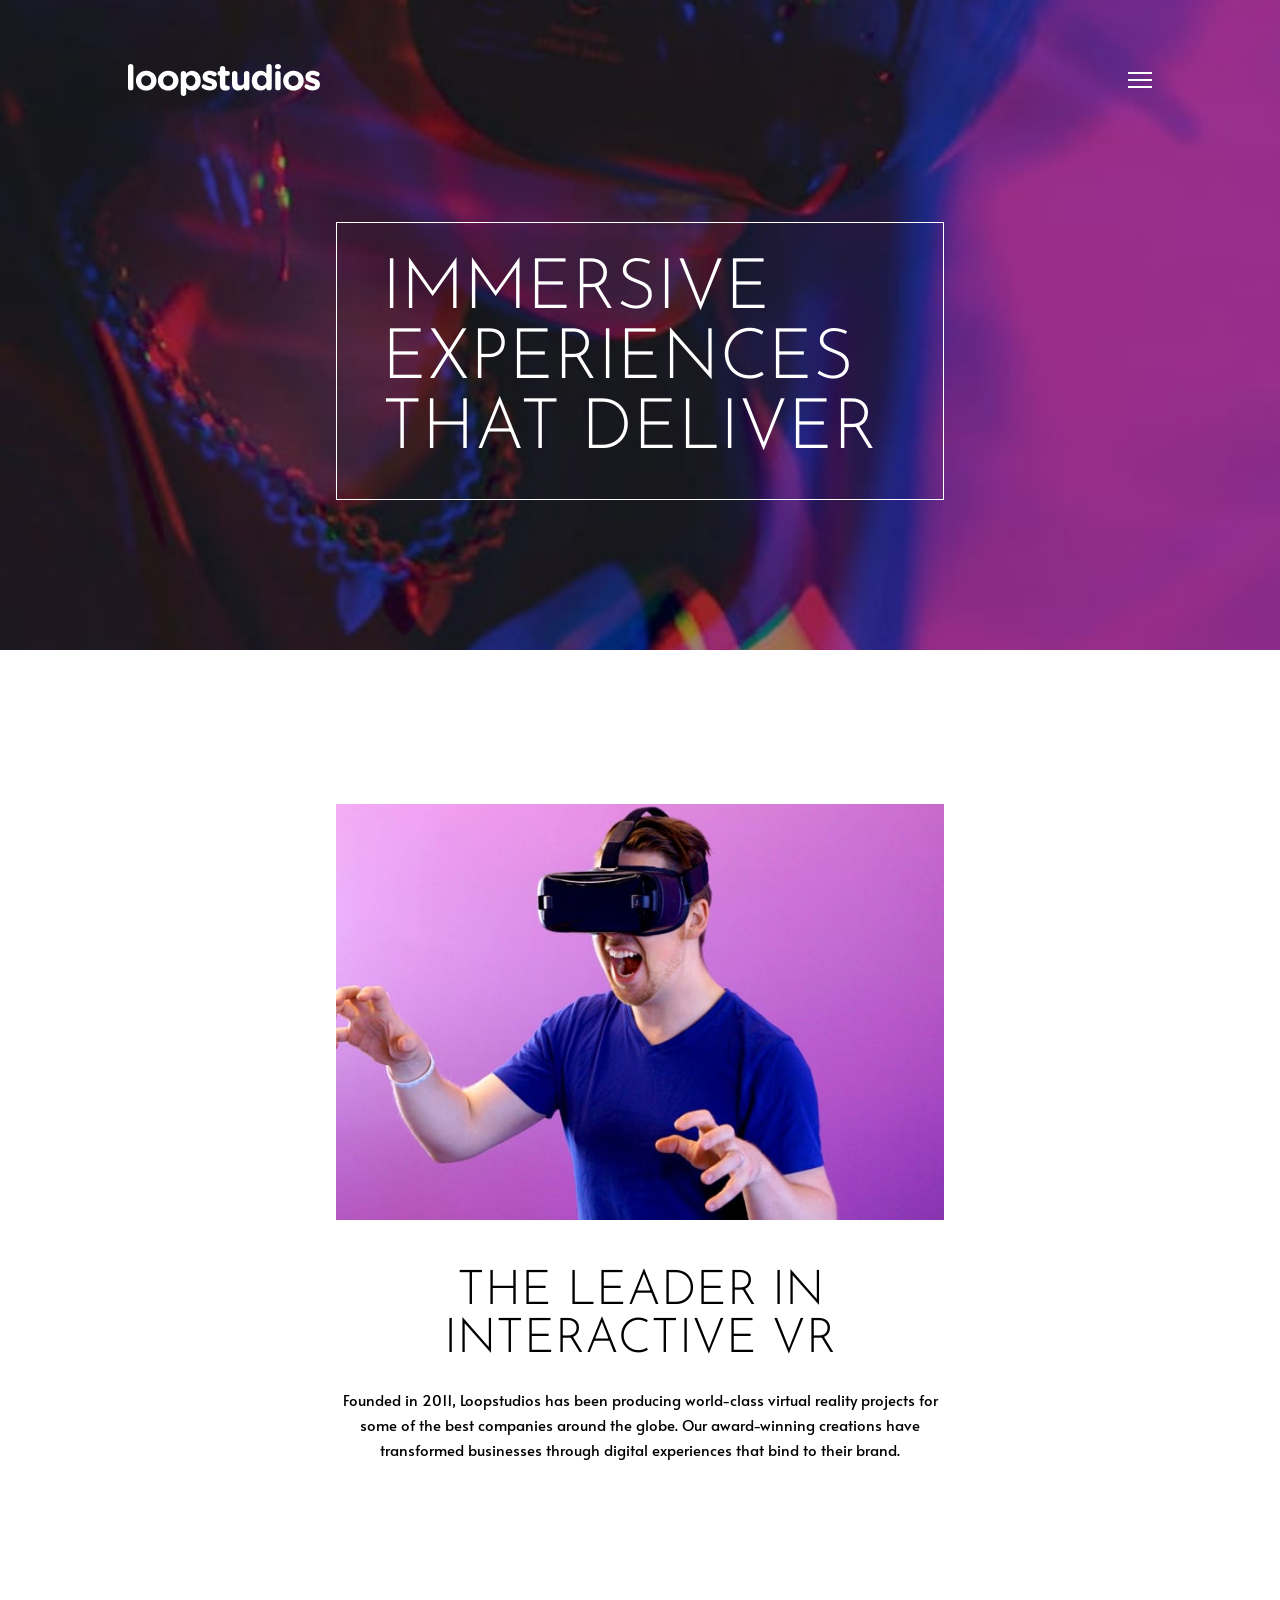
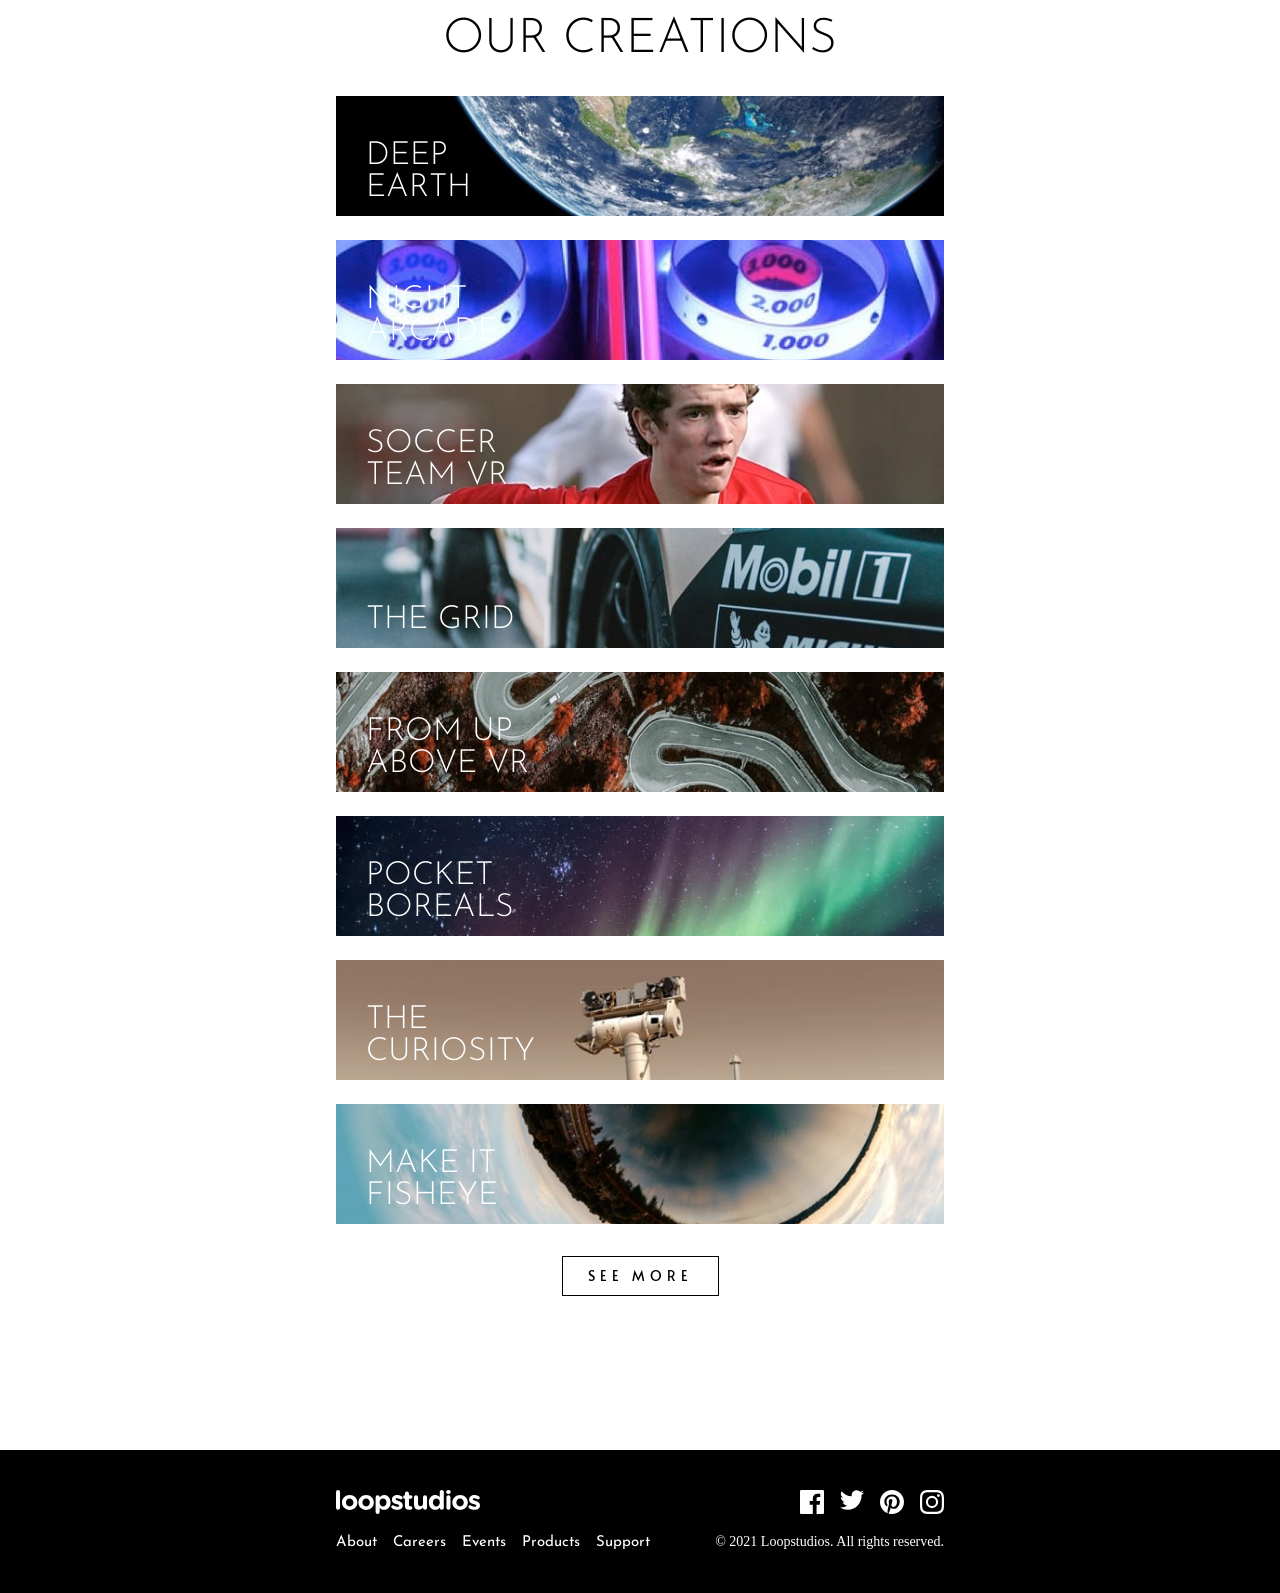
<file: index.html>
<!DOCTYPE html>
<html lang="en">
<head>
  <meta charset="UTF-8">
  <meta name="viewport" content="width=device-width, initial-scale=1.0"> <!-- displays site properly based on user's device -->
  <link rel="preconnect" href="https://fonts.googleapis.com">
  <link rel="preconnect" href="https://fonts.gstatic.com" crossorigin>
  <link href="https://fonts.googleapis.com/css2?family=Alata&display=swap" rel="stylesheet">

  <link rel="preconnect" href="https://fonts.googleapis.com">
  <link rel="preconnect" href="https://fonts.gstatic.com" crossorigin>
  <link href="https://fonts.googleapis.com/css2?family=Alata&family=Josefin+Sans:ital,wght@0,100..700;1,100..700&display=swap" rel="stylesheet">
  <link rel="icon" type="image/png" sizes="32x32" href="./images/favicon-32x32.png">
  
  <title>Frontend Mentor | Loopstudios landing page</title>
  <link rel="stylesheet" href="css/style.css">
  <!-- Feel free to remove these styles or customise in your own stylesheet 👍 -->
  
</head>
<body>
  <header class="header">
    <div  class="header__ctn">
      <div class="header__bar">
        <img class="header__logo"  src="./images/logo.svg" alt="Loopstudios logo">
        <button class="header__toggle" aria-label="Open menu" aria-expanded="false" aria-controls="primary-navigation">
          <img src="./images/icon-hamburger.svg" alt="">
        </button>
        <nav id="primary-navigation" class="nav header__nav ">
            <div class="header__nav-header">
              <img class="nav__logo"  src="./images/logo.svg" alt="">
              <button class="nav__close-btn" aria-label="Close menu" >
               <img class="close-img" src="./images/icon-close.svg" alt="">
              </button>
            </div>
            <ul class="header__nav-list">
              <li><a class="nav__link" href="#">About</a></li>
              <li><a class="nav__link" href="#">Careers</a></li>
              <li><a class="nav__link" href="#">Events</a></li>
              <li><a class="nav__link" href="#">Products</a></li>
              <li><a class="nav__link" href="#">Support</a></li>
            </ul>
        </nav>
      </div>
      <div class="header__hero">
        <h1>Immersive experiences that deliver</h1>
      </div>
    </div>
  </header>
  <main>
    <section class="feature">
       <img class="feature__img" src="./images/mobile/image-interactive.jpg" alt="">
       <div class="feature__content">
          <h2 class="feature__title">The leader in interactive VR</h2>
          <p class="feature__para">
            Founded in 2011, Loopstudios has been producing world-class virtual reality 
            projects for some of the best companies around the globe. Our award-winning 
            creations have transformed businesses through digital experiences that bind 
            to their brand.
          </p>
       </div>
    </section>
    <section class="creations">
     <h2 class="creations__title">Our creations</h2>
      <ul class="creations__list">
        <li class="card card--deep-earth">
          <a href="#" class="card__link">
            <h3 class="card__title">Deep earth</h3>
          </a>
        </li>
        <li class="card card--night-arcade">
          <a href="#" class="card__link">
            <h3 class="card__title">Night Arcade</h3>
          </a>
        </li>
        <li class="card card--soccer-team">
          <a href="#" class="card__link">
            <h3 class="card__title">Soccer team Vr</h3>
          </a>
        </li>
        <li class="card card--the-grid">
          <a href="#" class="card__link">
            <h3 class="card__title">The Grid</h3>
          </a>
        </li>
        <li class="card card--from-above">
          <a href="#" class="card__link">
            <h3 class="card__title">From Up Above VR</h3>
          </a>
        </li>
        <li class="card card--pocket-boreals">
          <a href="#" class="card__link">
            <h3 class="card__title">Pocket Boreals</h3>
          </a>
        </li>
        <li class="card card--the-curiosity">
          <a href="#" class="card__link">
            <h3 class="card__title">The Curiosity</h3>
          </a>
        </li>
        <li class="card card--make-it-fisheye">
          <a href="#" class="card__link">
            <h3 class="card__title">Make it fisheye</h3>
          </a>
        </li>
      </ul>
      <button class="creations__see-more-btn">See More</button>
     
    </section>

  </main>
  <footer class="footer">
    <div class="footer__ctn">
      <img class="footer__logo" src="./images/logo.svg" alt="">
      <nav class="footer__nav nav">
         <ul class="footer__nav-list">
              <li><a class="nav__link-name" href="#">About</a></li>
              <li><a class="nav__link-name" href="#">Careers</a></li>
              <li><a class="nav__link-name" href="#">Events</a></li>
              <li><a class="nav__link-name" href="#">Products</a></li>
              <li><a class="nav__link-name" href="#">Support</a></li>
         </ul>
      </nav>
      <div class="footer__social-links">
        <a href="#" aria-label="Facebook">
         <img src="./images/icon-facebook.svg" alt="">
        </a>
        <a href="#" aria-label="Twitter">
         <img src="./images/icon-twitter.svg" alt="">
        </a>
        <a href="#" aria-label="Pinrest">
         <img src="./images/icon-pinterest.svg" alt="">
        </a>
        <a href="#" aria-label="Facebook">
         <img src="./images/icon-instagram.svg" alt="">
        </a>
      </div>
      <p class="footer__copyright"> © 2021 Loopstudios. All rights reserved.</p>
    </div>
    
  </footer>
 <script src="index.js" defer></script>
</body>
</html>
</file>
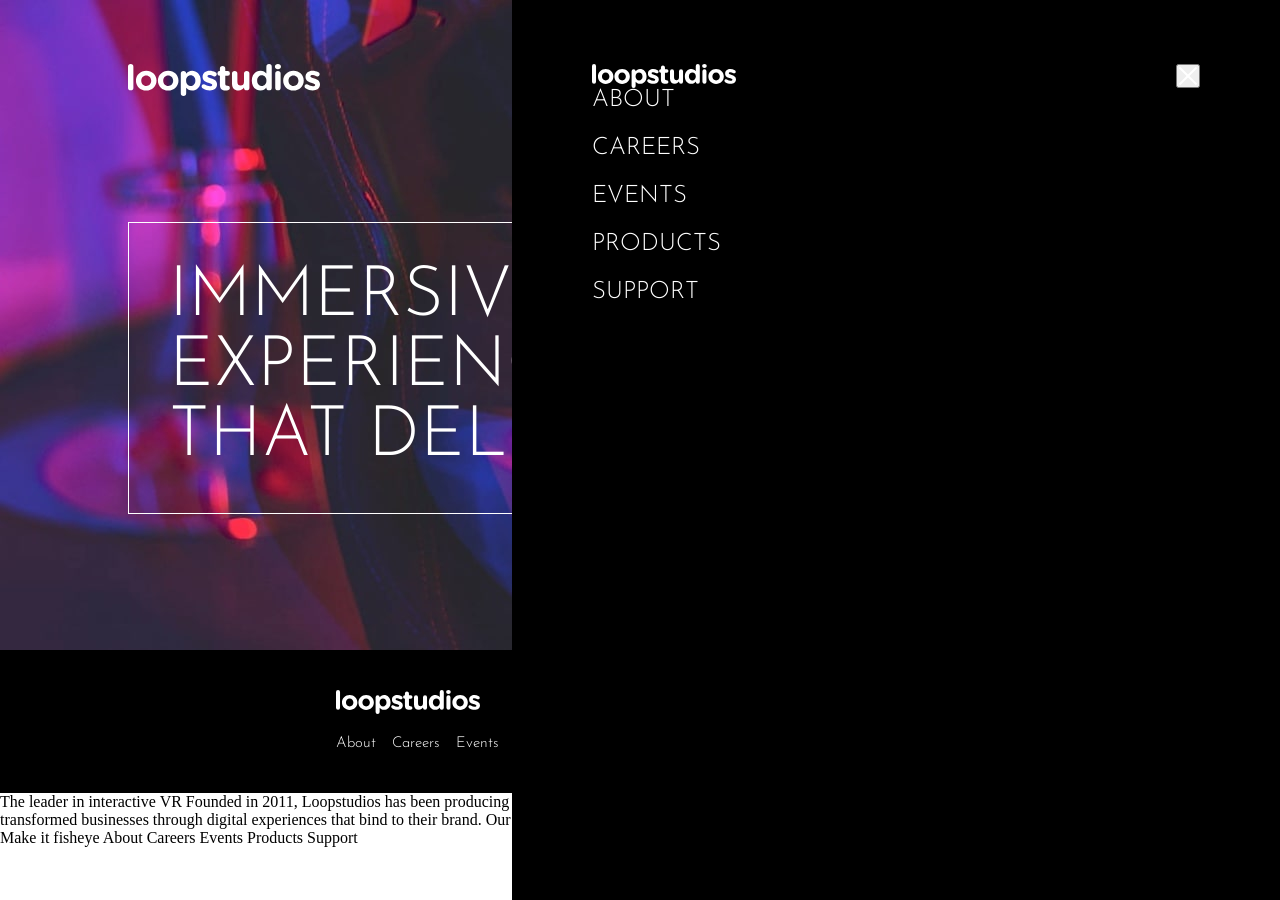
<file: loopstudios-landing-page-main/index.html>
<!DOCTYPE html>
<html lang="en">
<head>
  <meta charset="UTF-8">
  <meta name="viewport" content="width=device-width, initial-scale=1.0"> <!-- displays site properly based on user's device -->
  <link rel="preconnect" href="https://fonts.googleapis.com">
  <link rel="preconnect" href="https://fonts.gstatic.com" crossorigin>
  <link href="https://fonts.googleapis.com/css2?family=Alata&display=swap" rel="stylesheet">

  <link rel="preconnect" href="https://fonts.googleapis.com">
  <link rel="preconnect" href="https://fonts.gstatic.com" crossorigin>
  <link href="https://fonts.googleapis.com/css2?family=Alata&family=Josefin+Sans:ital,wght@0,100..700;1,100..700&display=swap" rel="stylesheet">
  <link rel="icon" type="image/png" sizes="32x32" href="./images/favicon-32x32.png">
  
  <title>Frontend Mentor | Loopstudios landing page</title>
  <link rel="stylesheet" href="css/style.css">
  <!-- Feel free to remove these styles or customise in your own stylesheet 👍 -->
  
</head>
<body>
  <header class="hero">
    <div  class="hero__ctn">
      <div class="hero__header">
        <img class="hero__logo"  src="./images/logo.svg" alt="">
        <button class="hero__menu-button" aria-label="Open Navigation" aria-expanded="false">
          <img src="./images/icon-hamburger.svg" alt="">
        </button>
        <nav class="hero__nav nav">
            <div class="hero__nav-header">
              <img class="hero__nav-logo"  src="./images/logo.svg" alt="">
              <button class="hero__nav-closeBtn" >
               <img class="close-img" src="./images/icon-close.svg" alt="">
              </button>
            </div>
            <ul class="hero__nav-list">
              <li><a class="nav__link-name" href="#">About</a></li>
              <li><a class="nav__link-name" href="#">Careers</a></li>
              <li><a class="nav__link-name" href="#">Events</a></li>
              <li><a class="nav__link-name" href="#">Products</a></li>
              <li><a class="nav__link-name" href="#">Support</a></li>
            </ul>
        </nav>
      </div>
      <div class="hero__text">
        <h1>Immersive experiences that deliver</h1>
      </div>
    </div>
  </header>
  <main>

  </main>
  <footer class="footer">
    <div class="footer__ctn">
      <img class="footer__logo" src="./images/logo.svg" alt="">
      <nav class="footer__nav nav">
         <ul class="footer__nav-list">
              <li><a class="nav__link-name" href="#">About</a></li>
              <li><a class="nav__link-name" href="#">Careers</a></li>
              <li><a class="nav__link-name" href="#">Events</a></li>
              <li><a class="nav__link-name" href="#">Products</a></li>
              <li><a class="nav__link-name" href="#">Support</a></li>
         </ul>
      </nav>
      <div class="footer__social-links">
        <a href="#">
         <img src="./images/icon-facebook.svg" alt="Facebook">
        </a>
        <a href="#">
         <img src="./images/icon-twitter.svg" alt="Twitter">
        </a>
        <a href="#">
         <img src="./images/icon-pinterest.svg" alt="Pinrest">
        </a>
        <a href="#">
         <img src="./images/icon-instagram.svg" alt="Instagram">
        </a>
      </div>
      <p class="footer__copyright"> © 2021 Loopstudios. All rights reserved.</p>
    </div>
    
  </footer>


  

  The leader in interactive VR

  Founded in 2011, Loopstudios has been producing world-class virtual reality 
  projects for some of the best companies around the globe. Our award-winning 
  creations have transformed businesses through digital experiences that bind 
  to their brand.

  Our creations

  See all

  Deep earth
  Night arcade
  Soccer team VR
  The grid
  From up above VR
  Pocket borealis
  The curiosity
  Make it fisheye

  About
  Careers
  Events
  Products
  Support

 

</body>
</html>
</file>
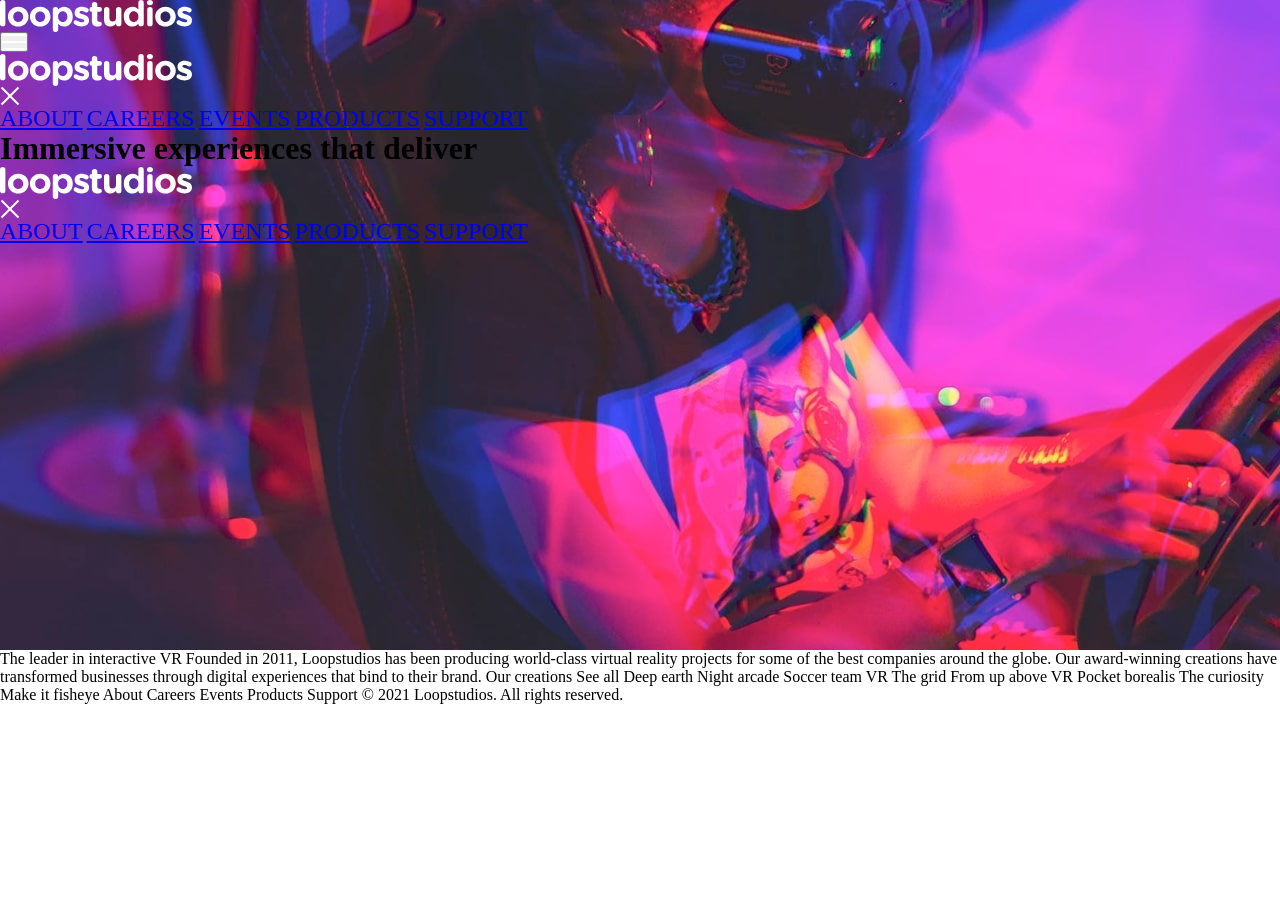
<file: loopstudios-landing-page-main/text.html>
<!DOCTYPE html>
<html lang="en">
<head>
  <meta charset="UTF-8">
  <meta name="viewport" content="width=device-width, initial-scale=1.0"> <!-- displays site properly based on user's device -->
  <link rel="preconnect" href="https://fonts.googleapis.com">
  <link rel="preconnect" href="https://fonts.gstatic.com" crossorigin>
  <link href="https://fonts.googleapis.com/css2?family=Alata&display=swap" rel="stylesheet">

  <link rel="preconnect" href="https://fonts.googleapis.com">
  <link rel="preconnect" href="https://fonts.gstatic.com" crossorigin>
  <link href="https://fonts.googleapis.com/css2?family=Alata&family=Josefin+Sans:ital,wght@0,100..700;1,100..700&display=swap" rel="stylesheet">
  <link rel="icon" type="image/png" sizes="32x32" href="./images/favicon-32x32.png">
  
  <title>Frontend Mentor | Loopstudios landing page</title>
  <link rel="stylesheet" href="css/style.css">
  <!-- Feel free to remove these styles or customise in your own stylesheet 👍 -->
  
</head>
<body>
  <header class="hero">
    <div class="hero__border">
      <div class="hero__main">
        <img src="./images/logo.svg" alt="">
        <button>
          <img src="./images/icon-hamburger.svg" alt="" class="hidden">
        </button>
        <nav>
            <div class="mob-nav-header">
              <img class="logo-img"  src="./images/logo.svg" alt="">
              <img class="close-img" src="./images/icon-close.svg" alt="">
            </div>
              <a class="nav__link-name" href="#">About</a>
              <a class="nav__link-name" href="#">Careers</a>
              <a class="nav__link-name" href="#">Events</a>
              <a class="nav__link-name" href="#">Products</a>
              <a class="nav__link-name" href="#">Support</a>


        </nav>
      </div>
      <div class="hero__title-borders">
        <h1 class="hero__title">Immersive experiences that deliver</h1>
      </div>
    </div>
    <div class="hero__mob-nav hidden" >
          <div class="mob-nav-header">
            <img class="logo-img"  src="./images/logo.svg" alt="">
            <img class="close-img" src="./images/icon-close.svg" alt="">
          </div>
          <nav>
              <a class="nav__link-name" href="#">About</a>
              <a class="nav__link-name" href="#">Careers</a>
              <a class="nav__link-name" href="#">Events</a>
              <a class="nav__link-name" href="#">Products</a>
              <a class="nav__link-name" href="#">Support</a>
          </nav>
    </div>
  </header>
  <main>

  </main>
  <footer>

  </footer>


  

  The leader in interactive VR

  Founded in 2011, Loopstudios has been producing world-class virtual reality 
  projects for some of the best companies around the globe. Our award-winning 
  creations have transformed businesses through digital experiences that bind 
  to their brand.

  Our creations

  See all

  Deep earth
  Night arcade
  Soccer team VR
  The grid
  From up above VR
  Pocket borealis
  The curiosity
  Make it fisheye

  About
  Careers
  Events
  Products
  Support

  © 2021 Loopstudios. All rights reserved.

</body>
</html>
</file>
<file: css/style.css>
*, *::after, *::before {
  margin: 0;
  padding: 0;
  box-sizing: border-box;
}

html, body {
  overflow-x: hidden;
}

img {
  display: block;
  max-width: 100%;
}

body {
  margin: 0;
}

.header {
  background: url("../images/mobile/image-hero.jpg");
  background-size: cover;
  background-position: center;
  height: 40.625rem;
}
@media (min-width: 90rem) {
  .header {
    background: url("../images/desktop/image-hero.jpg");
  }
}
.header__ctn {
  max-width: 38rem;
  margin-inline: auto;
  padding-inline: 1.5rem;
  padding-block: clamp(2.5rem, 9vw, 4rem);
  height: 100%;
}
@media (min-width: 48rem) {
  .header__ctn {
    max-width: 69.375rem;
    width: 80%;
    padding-inline: 0;
  }
}
.header__bar {
  display: flex;
  justify-content: space-between;
  align-items: center;
  height: clamp(1.5rem, 5vw, 2rem);
}
.header__toggle, .header button {
  background: none;
  border: none;
  padding: 0;
  cursor: pointer;
}
@media (min-width: 90rem) {
  .header__toggle, .header button {
    display: none;
  }
}
.header__nav {
  display: none;
  max-width: 48rem;
  position: fixed;
  inset: 0;
  top: 0;
  left: 0;
  background-color: #000000;
  height: 100vh;
  width: 100%;
  padding-block-start: clamp(2.5rem, 8.5vw, 4rem);
  padding-inline: clamp(1.5rem, 10.5vw, 5rem);
  transition: transform 0.3s ease-in-out;
  z-index: 100;
}
.header__nav.is-open {
  display: flex;
  flex-direction: column;
}
@media (min-width: 90rem) {
  .header__nav {
    position: static;
    height: auto;
    width: auto;
    padding: 0;
    background: none;
    margin-inline: unset;
    display: flex;
  }
}
.header__nav-header {
  display: flex;
  justify-content: space-between;
  margin-block-end: 10rem;
}
@media (min-width: 90rem) {
  .header__nav-header {
    margin-block-end: unset;
  }
}
.header__nav-list {
  display: flex;
  flex-direction: column;
  gap: 1.5rem;
}
@media (min-width: 90rem) {
  .header__nav-list {
    display: flex;
    flex-direction: row;
    gap: 2rem;
  }
}
.header .nav__link {
  padding-block-start: 1.5rem;
  font-size: 1.5rem;
  font-weight: 300;
  line-height: 100%;
  text-transform: uppercase;
}
.header .nav__logo,
.header .nav__close-btn {
  height: clamp(1.125rem, 5vw, 1.5rem);
}
@media (min-width: 90rem) {
  .header .nav__logo,
  .header .nav__close-btn {
    display: none;
  }
}
.header__hero {
  margin-top: 10.5rem;
  display: flex;
  align-items: center;
  justify-content: center;
  max-width: 38rem;
  margin-inline: auto;
  min-height: 12.25rem;
  border: 1px solid #FFFFFF;
}
.header__hero h1 {
  text-transform: uppercase;
  color: #FFFFFF;
  font-family: "Josefin Sans", sans-serif;
  font-size: clamp(2.5rem, 10.5vw, 4.375rem);
  line-height: 100%;
  letter-spacing: 0;
  font-weight: 300;
  max-width: 11ch;
  text-align: left;
}
@media (min-width: 27.5rem) {
  .header__hero h1 {
    max-width: 12ch;
    width: 100%;
  }
}
@media (min-width: 48rem) {
  .header__hero {
    margin-block-start: 7.875rem;
    height: 17.375rem;
  }
}
@media (min-width: 90rem) {
  .header__hero {
    width: 58.6%;
    margin-inline: unset;
  }
}

.is-hidden {
  display: none;
}

.footer {
  background-color: #000000;
  padding-block: 3.5rem;
  margin-block-start: clamp(6rem, 12vw, 10rem);
}
.footer__ctn {
  margin-inline: auto;
  display: flex;
  flex-direction: column;
  align-items: center;
  gap: 2.5rem;
}
.footer__logo {
  height: 24px;
}
.footer__nav-list {
  width: 100%;
  display: flex;
  flex-direction: column;
  justify-content: center;
  align-items: center;
  text-align: center;
  gap: 1rem;
}
.footer__nav-list .nav__link-name {
  text-transform: none;
  font-size: 0.9375rem;
}
.footer__nav-list .nav__link-name:hover {
  color: #D8D8D8;
}
.footer__nav-list .nav__link-name:focus-visible {
  outline: 2px solid #FFFFFF;
  outline-offset: 2px;
}
@media (min-width: 48rem) {
  .footer__nav-list {
    flex-direction: row;
  }
}
.footer__social-links {
  display: flex;
  gap: 1rem;
}
.footer__copyright {
  color: #FFFFFF;
  font-size: 0.875rem;
  line-height: 165%;
  font-weight: 400;
  text-align: center;
}

/* Tablet layout (2x2 grid) */
@media (min-width: 48rem) {
  .footer {
    width: 100%;
    padding-block: 2.5rem;
  }
  .footer__ctn {
    max-width: 38rem;
    margin-inline: auto;
    display: grid;
    grid-template-columns: 1fr 1fr;
    grid-template-rows: auto auto;
    gap: 1rem;
  }
  .footer__logo {
    grid-column: 1/2;
    grid-row: 1;
    justify-self: start;
    margin-bottom: 0;
  }
  .footer__social-links {
    grid-column: 2/3;
    grid-row: 1;
    justify-self: end;
    margin-top: 0;
  }
  .footer__nav {
    grid-column: 1/2;
    grid-row: 2;
    justify-self: start;
  }
  .footer__copyright {
    grid-column: 2/3;
    grid-row: 2;
    justify-self: end;
  }
}
/* Desktop layout (same 2x2, wider spacing) */
@media (min-width: 90rem) {
  .footer__ctn {
    max-width: 69.375rem;
  }
}
.nav ul {
  list-style: none;
  margin: 0;
  padding: 0;
}
.nav a {
  text-decoration: none;
  color: #FFFFFF;
  position: relative;
  font-family: "Josefin Sans", sans-serif;
}
.nav a::after {
  content: "";
  position: absolute;
  left: 50%;
  bottom: -8px;
  transform: translateX(-50%);
  width: 0;
  height: 2px;
  background: #FFFFFF;
  transition: width 0.3s;
}
.nav a:hover, .nav a:focus-visible {
  font-weight: 400;
}
@media (min-width: 90rem) {
  .nav a:hover, .nav a:focus-visible {
    font-weight: 300;
  }
  .nav a:hover::after, .nav a:focus-visible::after {
    width: 60%;
  }
}

.card {
  min-height: 7.5rem;
  position: relative;
  background-size: cover;
  background-repeat: no-repeat;
}
@media (min-width: 90rem) {
  .card {
    min-height: 28.125rem;
  }
}
.card__link {
  text-decoration: none;
}
.card__title {
  line-height: 100%;
  max-width: 8.5ch;
  font-size: clamp(1.5rem, 5vw, 2rem);
  font-family: "Josefin Sans", sans-serif;
  color: #FFFFFF;
  text-transform: uppercase;
  font-weight: 300;
  position: absolute;
  bottom: 10%;
  left: 5%;
}
@media (min-width: 90rem) {
  .card__title {
    left: 20%;
    bottom: 5%;
  }
}
.card::before {
  content: "";
  position: absolute;
  inset: 0;
  background: white;
  opacity: 0;
  transition: opacity 0.3s ease;
}
.card:hover::before {
  opacity: 0.7;
}
.card:hover .card__title {
  color: #000000;
}

.card--deep-earth {
  background-image: url("../images/mobile/image-deep-earth.jpg");
}
@media (min-width: 90rem) {
  .card--deep-earth {
    background-image: url("../images/desktop/image-deep-earth.jpg");
  }
}

.card--night-arcade {
  background-image: url("../images/mobile/image-night-arcade.jpg");
}
@media (min-width: 90rem) {
  .card--night-arcade {
    background-image: url("../images/desktop/image-night-arcade.jpg");
  }
}

.card--soccer-team {
  background-image: url("../images/mobile/image-soccer-team.jpg");
}
@media (min-width: 90rem) {
  .card--soccer-team {
    background-image: url("../images/desktop/image-soccer-team.jpg");
  }
}

.card--the-grid {
  background-image: url("../images/mobile/image-grid.jpg");
}
@media (min-width: 90rem) {
  .card--the-grid {
    background-image: url("../images/desktop/image-grid.jpg");
  }
}

.card--from-above {
  background-image: url("../images/mobile/image-from-above.jpg");
}
@media (min-width: 90rem) {
  .card--from-above {
    background-image: url("../images/desktop/image-from-above.jpg");
  }
}

.card--pocket-boreals {
  background-image: url("../images/mobile/image-pocket-borealis.jpg");
}
@media (min-width: 90rem) {
  .card--pocket-boreals {
    background-image: url("../images/desktop/image-pocket-borealis.jpg");
  }
}

.card--the-curiosity {
  background-image: url("../images/mobile/image-curiosity.jpg");
}
@media (min-width: 90rem) {
  .card--the-curiosity {
    background-image: url("../images/desktop/image-curiosity.jpg");
  }
}

.card--make-it-fisheye {
  background-image: url("../images/mobile/image-fisheye.jpg");
}
@media (min-width: 90rem) {
  .card--make-it-fisheye {
    background-image: url("../images/desktop/image-fisheye.jpg");
  }
}

/**, *::after, *::before {
    margin: 0;
    padding: 0;
    box-sizing: border-box;
}
html, body {
    overflow-x: hidden;
}
img {   
    display: block;
    max-width: 100%;  
}

body {
    margin:0;
}*/
/*-------- Feature Section-------*/
.feature {
  max-width: 20.4375rem;
  width: 100%;
  margin-inline: auto;
  margin-block: clamp(6rem, 12vw, 10rem);
}
@media (min-width: 48rem) {
  .feature {
    max-width: 38rem;
  }
}
@media (min-width: 90rem) {
  .feature {
    max-width: 70rem;
    height: 500px;
    position: relative;
  }
}
.feature__content {
  margin-block-start: 3rem;
  width: 85.3%;
  margin-inline: auto;
  text-align: center;
}
@media (min-width: 48rem) {
  .feature__content {
    width: 100%;
  }
}
@media (min-width: 90rem) {
  .feature__content {
    position: absolute;
    right: 0;
    bottom: 0;
    background: #FFFFFF;
    width: 541px;
    margin-block-start: unset;
    padding: 6rem 0 0 6rem;
    text-align: left;
  }
}
.feature__title {
  color: #000000;
  font-family: "Josefin Sans", sans-serif;
  font-weight: 300;
  font-size: clamp(2rem, 6.5vw, 3rem);
  line-height: 100%;
  text-transform: uppercase;
  padding-block-end: clamp(1rem, 3.5vw, 1.5rem);
}
.feature__para {
  font-family: "Alata", sans-serif;
  font-size: 0.9375rem;
  line-height: 165%;
  font-weight: 400;
}
@media (min-width: 90rem) {
  .feature__img {
    width: 65%;
  }
}

/*-------- Creations-------*/
.creations {
  width: 100%;
  max-width: 20.4375rem;
  display: grid;
  grid-template-columns: 1fr;
  margin-inline: auto;
}
@media (min-width: 48rem) {
  .creations {
    max-width: 38rem;
  }
}
@media (min-width: 90rem) {
  .creations {
    max-width: 70rem;
    display: grid;
    grid-template-columns: 1fr auto;
    grid-template-rows: auto auto;
  }
}
.creations__title {
  margin-block-end: 3rem;
  text-transform: uppercase;
  text-align: center;
  font-family: "Josefin Sans", sans-serif;
  font-weight: 300;
  line-height: 100%;
  font-size: clamp(2rem, 6.5vw, 3rem);
}
@media (min-width: 48rem) {
  .creations__title {
    margin-block-end: 2rem;
  }
}
@media (min-width: 90rem) {
  .creations__title {
    margin-block-end: 5rem;
    grid-column: 1;
    text-align: left;
  }
}
.creations__list {
  display: grid;
  grid-template-columns: 1fr;
  gap: 1.5rem;
  list-style: none;
  margin: 0;
  padding: 0;
}
@media (min-width: 90rem) {
  .creations__list {
    grid-template-columns: repeat(4, 1fr);
    gap: 2rem;
    grid-column: 1/-1;
    grid-row: 2;
  }
}
.creations__see-more-btn {
  width: 157px;
  height: 40px;
  border: 1px solid #000000;
  background-color: #FFFFFF;
  color: #000000;
  text-transform: uppercase;
  font-size: 0.875rem;
  font-family: "Alata", sans-serif;
  line-height: 100%;
  letter-spacing: 5px;
  margin-top: 2rem;
  display: block;
  margin-inline: auto;
}
.creations__see-more-btn:hover, .creations__see-more-btn:active {
  background-color: #000000;
  color: #FFFFFF;
}
@media (min-width: 90rem) {
  .creations__see-more-btn {
    grid-column: 2;
    grid-row: 1;
    justify-self: end;
    margin-top: unset;
  }
}

.is-hidden {
  display: none;
}

/*# sourceMappingURL=style.css.map */
</file>
<file: loopstudios-landing-page-main/css/style.css>
.nav ul {
  list-style: none;
  margin: 0;
  padding: 0;
}
.nav a {
  text-decoration: none;
  color: #FFFFFF;
  position: relative;
  font-family: "Josefin Sans", sans-serif;
}
.nav::after {
  content: "";
  position: absolute;
  left: 50%;
  bottom: -32px;
  transform: translateX(-50%);
  width: 0;
  height: 2px;
  background: #FFFFFF;
  transition: width 0.3s;
}
.nav:hover::after, .nav:focus-visible::after {
  width: 60%;
}

.hero {
  background-image: url("../images/mobile/image-hero.jpg");
  background-size: cover;
  background-position: center;
  height: 40.625rem; /* temporary test */
}
@media (min-width: 64rem) {
  .hero {
    background: url("../images/desktop/image-hero.jpg");
  }
}

.hero__ctn {
  max-width: 26.5625rem;
  margin-inline: auto;
  padding-inline: 1.5rem;
  padding-block: clamp(2.5rem, 9vw, 4rem);
}
@media (min-width: 48rem) {
  .hero__ctn {
    max-width: 69.375rem;
    width: 80%;
    padding-inline: 0;
  }
}

.hero__header {
  display: flex;
  justify-content: space-between;
  align-items: center;
  height: clamp(1.5rem, 5vw, 2rem);
}

.hero__nav {
  max-width: 48rem;
  background-color: black;
  height: 100vh;
  width: 100%;
  margin-inline: auto;
  padding-top: clamp(2.5rem, 8.5vw, 4rem);
  padding-left: clamp(24px, 10.5vw, 80px);
  padding-right: clamp(24px, 10.5vw, 80px);
  position: fixed;
  top: 0;
  right: 0;
  display: flex;
  flex-direction: column;
  transition: right 0.3s ease-in-out;
  z-index: 100;
}
@media (min-width: 1440px) {
  .hero__nav {
    position: static;
    height: auto;
    width: auto;
    padding: 0;
    background: none;
    margin-inline: unset;
  }
}

.hero__nav-header {
  display: flex;
  justify-content: space-between;
}

ul {
  display: flex;
  flex-direction: column;
  gap: 1.5rem;
}
@media (min-width: 1440px) {
  ul {
    display: flex;
    flex-direction: row;
    gap: 2rem;
  }
}

.hero__menu-button,
.close-menu {
  background: none;
  border: none;
  padding: 0;
  cursor: pointer;
}
@media (min-width: 1440px) {
  .hero__menu-button,
  .close-menu {
    display: none;
  }
}

.hero__nav-logo,
.hero__nav-closeBtn {
  height: clamp(1.125rem, 5vw, 1.5rem);
}
@media (min-width: 1440px) {
  .hero__nav-logo,
  .hero__nav-closeBtn {
    display: none;
  }
}

.nav__link-name {
  font-size: 24px;
  font-weight: 300;
  line-height: 100%;
  text-transform: uppercase;
  /*  &::after{
        content:"";
        position: absolute;
        left:50%;
        bottom:-32px;
        transform: translateX(-50%);
        width:0;
        height:2px;
        background-color:v.$white;
        transition: width 0.3s ease;
    }
    &:hover::after{
        width:60%;
    }*/
}

.footer {
  background-color: #000000;
  padding-block: 3.5rem;
}
.footer__ctn {
  margin-inline: auto;
  display: flex;
  flex-direction: column;
  align-items: center;
  gap: 2.5rem;
}
.footer__logo {
  height: 24px;
}
.footer__nav-list {
  width: 100%;
  display: flex;
  flex-direction: column;
  justify-content: center;
  align-items: center;
  text-align: center;
  gap: 1rem;
}
.footer__nav-list a {
  text-transform: none;
  font-size: 15px;
}
@media (min-width: 48rem) {
  .footer__nav-list {
    flex-direction: row;
  }
}
.footer__social-links {
  display: flex;
  gap: 1rem;
}
.footer__copyright {
  color: #FFFFFF;
  font-size: 0.875rem;
  line-height: 165%;
  font-weight: 400;
  text-align: center;
}

/* Tablet layout (2x2 grid) */
@media (min-width: 48rem) {
  .footer {
    width: 100%;
    padding-block: 2.5rem;
  }
  .footer__ctn {
    max-width: 38rem;
    margin-inline: auto;
    display: grid;
    grid-template-columns: 1fr 1fr;
    grid-template-rows: auto auto;
    gap: 1rem;
  }
  .footer__logo {
    grid-column: 1/2;
    grid-row: 1;
    justify-self: start;
    margin-bottom: 0;
  }
  .footer__social-links {
    grid-column: 2/3;
    grid-row: 1;
    justify-self: end;
    margin-top: 0;
  }
  .footer__nav {
    grid-column: 1/2;
    grid-row: 2;
    justify-self: start;
  }
  .footer__copyright {
    grid-column: 2/3;
    grid-row: 2;
    justify-self: end;
  }
}
/* Desktop layout (same 2x2, wider spacing) */
@media (min-width: 90rem) {
  .footer__ctn {
    max-width: 69.375rem;
  }
}
*, *::after, *::before {
  margin: 0;
  padding: 0;
  box-sizing: border-box;
}

html, body {
  overflow-x: hidden;
}

img {
  display: block;
  max-width: 100%;
}

body {
  margin: 0;
}

/*.hero__mob-nav*/
/*.hero__nav {
    max-width: 48rem;
    background-color: black;
    height:100vh;
    width:100%;
    margin-inline: auto;

    padding-top:clamp(v.$spacing-500,8.5vw,v.$spacing-800);
    padding-left: clamp(24px,10.5vw,80px);
    padding-right: clamp(24px,10.5vw,80px);

    position: fixed;
    top:0;
    right:-100%;
    display:flex;
    flex-direction: column;
    transition: right 0.3s ease-in-out;
    z-index:100;

    @media(min-width:1440px){
        position:static;
        height:auto;
        width: auto;
        padding:0;
        background:none;
        margin-inline: unset;
    }
}*/
/*----- Hero Title -----*/
.hero__text {
  margin-top: 10.5rem;
  display: flex;
  align-items: center;
  justify-content: center;
  max-width: 38rem;
  padding: clamp(1rem, 4.28vw, 2.5rem) clamp(1.5rem, 6vw, 2.5rem);
  border: 1px solid #FFFFFF;
}
.hero__text h1 {
  text-transform: uppercase;
  color: #FFFFFF;
  font-family: "Josefin Sans", sans-serif;
  font-size: clamp(2.5rem, 9.5vw, 4.375rem);
  line-height: 100%;
  letter-spacing: 0;
  font-weight: 300;
}
@media (min-width: 48rem) {
  .hero__text {
    margin-top: 126px;
  }
}
@media (min-width: 90rem) {
  .hero__text {
    width: 58.6%;
  }
}/*# sourceMappingURL=style.css.map */
</file>
